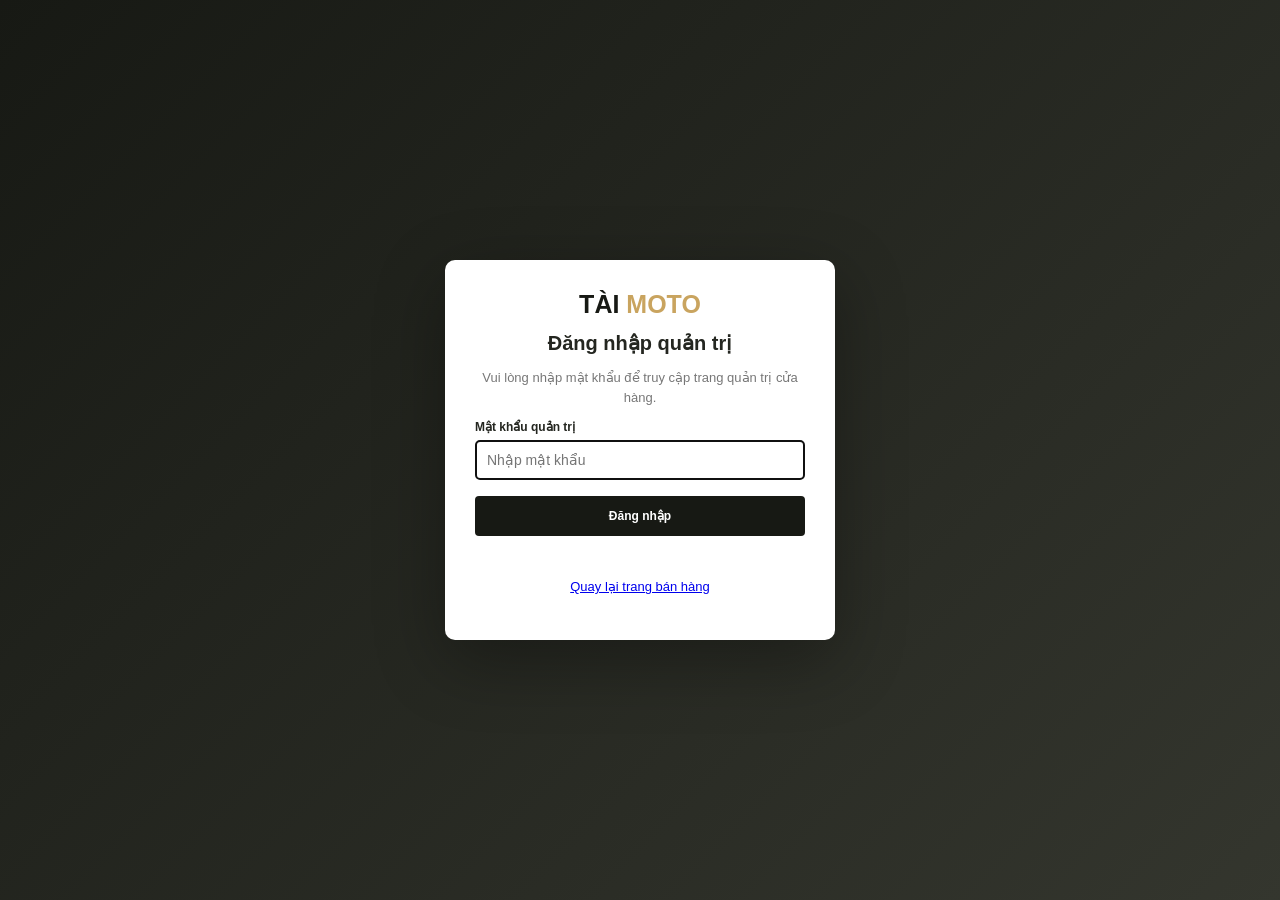
<file: admin/index.html>
<!DOCTYPE html>
<html lang="vi">
<head>
<meta charset="UTF-8">
<meta name="viewport" content="width=device-width, initial-scale=1">
<title>Quản trị Tài Moto</title>
<style>
:root{--dark:#171914;--gold:#c9a45f;--bg:#f4f5f2;--line:#e3e5df;--text:#242620;--red:#b83b35;--green:#26754c}
*{box-sizing:border-box}
body{margin:0;font-family:Arial,sans-serif;color:var(--text);background:var(--bg);font-size:14px}
button,input,select,textarea{font:inherit}
button{cursor:pointer}
.layout{display:flex;min-height:100vh}
.sidebar{width:230px;background:var(--dark);color:white;padding:24px 15px;flex-shrink:0}
.brand{font-size:23px;font-weight:bold;padding:8px 10px 25px}
.brand span{color:var(--gold)}
.side-label{font-size:11px;color:#a7a99f;padding:10px}
.side-btn{display:block;width:100%;text-align:left;padding:13px 12px;border:0;background:transparent;color:#eee;border-radius:5px;margin:4px 0}
.side-btn.active,.side-btn:hover{background:#34362e;color:var(--gold)}
.main{flex:1;min-width:0}
.topbar{background:white;padding:20px 28px;border-bottom:1px solid var(--line);display:flex;justify-content:space-between;align-items:center;gap:12px}
.topbar h1{font-size:21px;margin:0}
.topbar p{color:#777;font-size:12px;margin:5px 0 0}
.admin-tag{background:#f6eddc;color:#745722;padding:8px 12px;border-radius:4px;font-size:12px}
.content{padding:26px;max-width:1500px;margin:auto}
.page{display:none}
.page.active{display:block}
.stats{display:grid;grid-template-columns:repeat(4,minmax(0,1fr));gap:15px;margin-bottom:22px}
.stat{background:white;border:1px solid var(--line);border-radius:7px;padding:20px}
.stat p{margin:0 0 10px;color:#777;font-size:12px}
.stat strong{font-size:25px;overflow-wrap:anywhere}
.panel{background:white;border:1px solid var(--line);border-radius:7px;padding:22px;margin-bottom:20px;min-width:0}
.panel h2{font-size:17px;margin:0 0 18px}
.toolbar{display:flex;justify-content:space-between;gap:12px;flex-wrap:wrap;margin-bottom:18px}
input,select,textarea{width:100%;padding:11px;border:1px solid #d9dcd4;border-radius:4px;background:white;min-width:0}
textarea{min-height:85px;resize:vertical}
label{display:block;font-size:12px;font-weight:bold;margin:12px 0 6px}
.search{max-width:350px}
.btn{border:0;border-radius:4px;padding:11px 15px;font-weight:bold;font-size:12px}
.btn-primary{background:var(--dark);color:white}
.btn-primary:hover{background:#373a31}
.btn-gold{background:var(--gold);color:#171914}
.btn-light{background:#eceee8;color:#333}
.btn-danger{background:#fbe9e7;color:var(--red)}
.btn-green{background:#e3f3e9;color:var(--green)}
.form-grid{display:grid;grid-template-columns:repeat(2,minmax(0,1fr));gap:0 15px}
.full{grid-column:1/-1}
.table-wrap{overflow-x:auto;width:100%}
table{border-collapse:collapse;width:100%;min-width:680px;text-align:left}
th,td{padding:12px 10px;border-bottom:1px solid #eceee8;font-size:12px;vertical-align:middle}
th{background:#f7f8f5;color:#686b63;font-weight:bold;white-space:nowrap}
td img{width:65px;height:48px;object-fit:cover;border-radius:3px;background:#eee}
td strong{font-size:12px}
.actions{display:flex;gap:6px;flex-wrap:wrap}
.actions button{padding:7px 9px;font-size:11px}
.status{display:inline-block;border-radius:4px;padding:5px 8px;font-size:11px;background:#eee}
.status-new{background:#fff0d2;color:#805c13}
.status-done{background:#e2f3e7;color:#26754c}
.status-cancel{background:#fbe8e6;color:#a6322c}
.product-row{display:flex;gap:10px;align-items:center}
.muted{color:#777;font-size:12px}
.empty{padding:25px;text-align:center;color:#777}
.hidden{display:none!important}
#adminLoginGate{position:fixed;inset:0;z-index:9999;background:linear-gradient(135deg,#171914,#34362e);display:flex;align-items:center;justify-content:center;padding:20px}
.login-card{background:#fff;width:100%;max-width:390px;padding:30px;border-radius:10px;box-shadow:0 20px 70px #0005}
.login-brand{text-align:center;font-size:25px;font-weight:bold;margin-bottom:8px;color:#171914}
.login-brand span{color:#c9a45f}
.login-card h1{text-align:center;font-size:20px;margin:12px 0 6px}
.login-card p{text-align:center;color:#777;font-size:13px;line-height:1.5}
.login-card .btn{width:100%;margin-top:16px;padding:13px}
.login-error{color:#b83b35!important;min-height:18px;margin:10px 0 0!important}
#logoutBtn{margin-left:8px;border:1px solid #ddd;background:#fff;border-radius:4px;padding:8px 10px;font-size:12px;cursor:pointer}
@media(max-width:600px){.login-card{padding:24px}}
.notice{padding:12px;background:#f9f2df;border:1px solid #eadbb2;border-radius:4px;font-size:12px;line-height:1.7;margin-bottom:20px}
.preview{max-width:150px;max-height:100px;object-fit:contain;margin-top:10px;display:block}
.mobile-menu{display:none}
@media(max-width:850px){
 .sidebar{width:185px}
 .content{padding:15px}
 .stats{grid-template-columns:repeat(2,minmax(0,1fr))}
 .panel{padding:15px}
}
@media(max-width:600px){
 .layout{display:block}
 .sidebar{width:100%;padding:12px}
 .brand{padding:5px 8px 12px}
 .side-label{display:none}
 .nav-list{display:flex;gap:6px;overflow-x:auto}
 .side-btn{width:auto;white-space:nowrap;padding:10px}
 .topbar{padding:15px;align-items:flex-start}
 .topbar h1{font-size:17px}
 .admin-tag{font-size:10px}
 .content{padding:12px}
 .stats{gap:8px}
 .stat{padding:13px}
 .stat strong{font-size:20px}
 .form-grid{grid-template-columns:1fr}
 .full{grid-column:auto}
 .search{max-width:none}
}

/* Responsive layout for phones, tablets and desktops */
html, body { width: 100%; max-width: 100%; overflow-x: hidden; }
.layout { width: 100%; }
.main { flex: 1 1 0; min-width: 0; width: 0; }
.sidebar { flex: 0 0 230px; min-width: 0; }
.topbar > div { min-width: 0; }
.topbar > div:last-child { display:flex; align-items:center; flex-wrap:wrap; gap:8px; }
.topbar > div:last-child #logoutBtn { margin-left:0; }
.panel, .stat, .content, .page { min-width: 0; }
.table-wrap { max-width: 100%; overflow-x: auto; -webkit-overflow-scrolling: touch; }
table { min-width: 680px; }
img { max-width: 100%; }
@media (max-width: 1000px) {
  .layout { display: block !important; min-height: 100vh; }
  .sidebar { width: 100% !important; padding: 12px !important; }
  .brand { padding: 5px 8px 12px !important; }
  .side-label { display: none; }
  .nav-list { display:flex; gap:6px; overflow-x:auto; max-width:100%; padding-bottom:4px; -webkit-overflow-scrolling:touch; }
  .side-btn { display:block; width:auto; flex:0 0 auto; white-space:nowrap; padding:11px 13px; margin:0; }
  .main { width:100% !important; min-width:0; }
  .topbar { padding:14px 16px; align-items:center; flex-wrap:wrap; }
  .topbar h1 { font-size:18px; }
  .topbar p { line-height:1.4; }
  .content { padding:14px !important; }
  .stats { grid-template-columns:repeat(2,minmax(0,1fr)) !important; gap:10px; }
  .stat { padding:13px; }
  .stat strong { font-size:20px; }
  .panel { padding:14px; }
  .form-grid { grid-template-columns:1fr !important; }
  .full { grid-column:auto !important; }
  .search { max-width:100%; }
  .notice { overflow-wrap:anywhere; }
}
@media (max-width: 420px) {
  .topbar { align-items:flex-start; }
  .topbar > div:last-child { width:100%; }
  .admin-tag { font-size:10px; padding:7px 9px; }
  #logoutBtn { padding:8px 10px; }
  .stats { grid-template-columns:1fr 1fr !important; }
  .stat p { font-size:11px; }
  .stat strong { font-size:18px; }
  .login-card { padding:22px !important; }
}


.mobile-menu-btn{display:none;border:1px solid var(--line);background:white;border-radius:5px;padding:9px 12px;font-weight:bold;color:var(--text)}
.menu-overlay{display:none}
@media(max-width:1000px){
  .mobile-menu-btn{display:inline-block}
  .layout{display:flex!important;min-height:100vh}
  .sidebar{position:fixed;left:0;top:0;bottom:0;width:280px!important;z-index:1001;transform:translateX(-105%);transition:transform .2s ease;overflow-y:auto}
  .layout.menu-open .sidebar{transform:translateX(0)}
  .menu-overlay{position:fixed;inset:0;background:#0007;z-index:1000}
  body.menu-open .menu-overlay{display:block}
  .main{width:100%!important}
  .nav-list{display:block!important;overflow:visible!important}
  .side-btn{width:100%!important;display:block!important;text-align:left!important}
}
</style>
</head>
<body>
<div id="adminLoginGate">
  <form class="login-card" id="adminLoginForm">
    <div class="login-brand">TÀI <span>MOTO</span></div>
    <h1>Đăng nhập quản trị</h1>
    <p>Vui lòng nhập mật khẩu để truy cập trang quản trị cửa hàng.</p>
    <label for="adminPassword">Mật khẩu quản trị</label>
    <input id="adminPassword" type="password" autocomplete="current-password" required placeholder="Nhập mật khẩu" autofocus>
    <button class="btn btn-primary" type="submit">Đăng nhập</button>
    <p class="login-error" id="loginError" role="alert"></p>
    <p><a href="../index.html">Quay lại trang bán hàng</a></p>
  </form>
</div>
<div class="menu-overlay" id="menuOverlay"></div>
<div class="layout" id="adminApp" style="display:none">
<aside class="sidebar">
  <div class="brand"><a href="../index.html" style="color:inherit;text-decoration:none">TÀI <span>MOTO</span></a></div>
  <p style="margin:0 0 14px 8px;font-size:12px"><a href="../index.html" style="color:inherit">Xem trang bán hàng</a></p>
  <div class="side-label">QUẢN LÝ CỬA HÀNG</div>
  <div class="nav-list">
    <button class="side-btn active" data-page="overview">Tổng quan</button>
    <button class="side-btn" data-page="products">Sản phẩm</button>
    <button class="side-btn" data-page="categories">Danh mục xe</button>
    <button class="side-btn" data-page="posts">Bài viết</button>
    <button class="side-btn" data-page="ai">AI SEO</button>
    <button class="side-btn" data-page="orders">Đơn hàng</button>
    <button class="side-btn" data-page="customers">Khách hàng</button>
    <button class="side-btn" data-page="coupons">Mã giảm giá</button>
  </div>
</aside>

<main class="main">
<header class="topbar">
  <button class="mobile-menu-btn" id="mobileMenuBtn" type="button">Mở menu</button>
  <div>
    <h1 id="pageTitle">Tổng quan</h1>
    <p>Hệ thống quản trị cửa hàng mô tô nhập khẩu</p>
  </div>
  <div><span class="admin-tag">QUẢN TRỊ</span><button id="logoutBtn" type="button">Đăng xuất</button></div>
</header>

<div class="content">
<div class="notice">
  Bản thử nghiệm lưu dữ liệu trên trình duyệt hiện tại. Chưa có đăng nhập bảo mật, máy chủ hoặc đồng bộ giữa các thiết bị. Không dùng bản này để lưu dữ liệu khách hàng thật trước khi kết nối hệ thống máy chủ.
</div>

<section class="page active" id="overview">
  <div class="stats">
    <div class="stat"><p>Tổng sản phẩm</p><strong id="statProducts">0</strong></div>
    <div class="stat"><p>Tổng đơn hàng</p><strong id="statOrders">0</strong></div>
    <div class="stat"><p>Khách hàng</p><strong id="statCustomers">0</strong></div>
    <div class="stat"><p>Doanh thu đơn đã hoàn tất</p><strong id="statRevenue">0 đ</strong></div>
  </div>
  <div class="panel">
    <h2>Đơn hàng gần đây</h2>
    <div class="table-wrap">
      <table>
        <thead><tr><th>Mã đơn</th><th>Khách hàng</th><th>Ngày tạo</th><th>Tổng tiền</th><th>Trạng thái</th></tr></thead>
        <tbody id="recentOrders"></tbody>
      </table>
    </div>
    <p class="muted">Đơn hàng sẽ xuất hiện tại đây khi website bán hàng được kết nối để lưu đơn.</p>
  </div>
</section>

<section class="page" id="products">
  <div class="panel">
    <h2 id="productFormTitle">Thêm sản phẩm mới</h2>
    <form id="productForm">
      <input type="hidden" id="productId">
      <div class="form-grid">
        <div>
          <label for="productName">Tên mô tô *</label>
          <input id="productName" required placeholder="Ví dụ: Sportbike 1000">
        </div>
        <div>
          <label for="productPrice">Giá bán (VNĐ) *</label>
          <input id="productPrice" type="number" min="1" required placeholder="520000000">
        </div>
        <div>
          <label for="productSku">Mã sản phẩm</label>
          <input id="productSku" maxlength="60" placeholder="TM-001">
        </div>
        <div>
          <label for="productBrand">Thương hiệu</label>
          <input id="productBrand" maxlength="80" placeholder="Honda, Yamaha, BMW...">
        </div>
        <div>
          <label for="productCondition">Tình trạng</label>
          <select id="productCondition">
            <option value="new">Xe mới</option>
            <option value="used">Xe đã qua sử dụng</option>
            <option value="importing">Đang về</option>
          </select>
        </div>
        <div>
          <label for="productStock">Tồn kho</label>
          <input id="productStock" type="number" min="0" step="1" placeholder="1">
        </div>
        <div>
          <label for="productColor">Màu sắc</label>
          <input id="productColor" maxlength="120" placeholder="Đen, trắng, xanh...">
        </div>
        <div>
          <label for="productEngine">Dung tích / động cơ</label>
          <input id="productEngine" maxlength="120" placeholder="999cc, 4 xy-lanh...">
        </div>
        <div>
          <label for="productType">Phân loại *</label>
          <select id="productType" required></select>
          <p class="muted">Danh mục được quản lý tại mục “Danh mục xe”.</p>
        </div>
        <div>
          <label for="productYear">Năm sản xuất</label>
          <input id="productYear" type="number" min="1900" max="2100" placeholder="2025">
        </div>
        <div class="full">
          <label for="productImageFile">Hình ảnh xe</label>
          <input id="productImageFile" type="file" accept="image/*">
          <img id="imagePreview" class="preview hidden" alt="Xem trước hình ảnh">
          <div style="margin-top:8px;display:flex;gap:8px;flex-wrap:wrap">
            <button class="btn btn-light" type="button" id="removeProductImage">Xóa ảnh</button>
          </div>
          <p class="muted">Chọn ảnh trực tiếp từ iPhone/điện thoại. Hệ thống tự nén ảnh và lưu vào trình duyệt, không cần dán link.</p>
        </div>
        <div class="full">
          <label for="productDescription">Mô tả sản phẩm</label>
          <textarea id="productDescription" placeholder="Thông tin động cơ, màu sắc, tình trạng xe..."></textarea>
        </div>
        <div class="full">
          <label><input type="checkbox" id="productActive" checked style="width:auto"> Đang kinh doanh</label>
          <label><input type="checkbox" id="productFeatured" style="width:auto"> Sản phẩm nổi bật</label>
        </div>
      </div>
      <button class="btn btn-primary" type="submit">Lưu sản phẩm</button>
      <button class="btn btn-light" type="button" id="cancelProductEdit">Làm mới</button>
    </form>
  </div>
  <div class="panel">
    <div class="toolbar">
      <h2>Danh sách sản phẩm</h2>
      <input class="search" id="productSearch" placeholder="Tìm theo tên sản phẩm">
    </div>
    <div class="table-wrap">
      <table>
        <thead><tr><th>Hình ảnh</th><th>Tên sản phẩm</th><th>Mã</th><th>Phân loại</th><th>Giá bán</th><th>Tồn kho</th><th>Trạng thái</th><th>Thao tác</th></tr></thead>
        <tbody id="productRows"></tbody>
      </table>
    </div>
  </div>
</section>


<section class="page" id="categories">
  <div class="panel">
    <h2 id="categoryFormTitle">Thêm danh mục loại xe</h2>
    <form id="categoryForm" class="form-grid">
      <input type="hidden" id="categoryId">
      <div>
        <label for="categoryName">Tên danh mục *</label>
        <input id="categoryName" required maxlength="50" placeholder="Ví dụ: Cruiser, Adventure, Scooter">
      </div>
      <div style="display:flex;align-items:end;gap:8px;flex-wrap:wrap">
        <button class="btn btn-primary" id="categorySubmit" type="submit">Thêm danh mục</button>
        <button class="btn btn-light" id="cancelCategoryEdit" type="button">Làm mới</button>
      </div>
    </form>
    <p class="muted">Danh mục thêm hoặc xóa tại đây sẽ cập nhật bộ lọc trên trang bán hàng. Không thể xóa danh mục đang được sản phẩm sử dụng.</p>
  </div>
  <div class="panel">
    <h2>Danh sách danh mục loại xe</h2>
    <div class="table-wrap">
      <table>
        <thead><tr><th>Tên danh mục</th><th>Mã danh mục</th><th>Số sản phẩm</th><th>Thao tác</th></tr></thead>
        <tbody id="categoryRows"></tbody>
      </table>
    </div>
  </div>
</section>

<section class="page" id="posts">
  <div class="panel">
    <h2 id="postFormTitle">Thêm bài viết mới</h2>
    <form id="postForm">
      <input type="hidden" id="postId">
      <div class="form-grid">
        <div>
          <label for="postTitle">Tiêu đề *</label>
          <input id="postTitle" required maxlength="180" placeholder="Ví dụ: Kinh nghiệm chọn mô tô cho người mới">
        </div>
        <div>
          <label for="postCategory">Danh mục bài viết</label>
          <input id="postCategory" maxlength="80" placeholder="Tin tức, Kiến thức xe, Tư vấn mua xe">
        </div>
        <div>
          <label for="postKeyword">Từ khóa SEO</label>
          <input id="postKeyword" maxlength="180" placeholder="kinh nghiệm chọn mô tô">
        </div>
        <div>
          <label for="postSlug">Đường dẫn bài viết</label>
          <input id="postSlug" maxlength="180" placeholder="kinh-nghiem-chon-mo-to">
        </div>
        <div class="full">
          <label for="postMeta">Mô tả SEO</label>
          <textarea id="postMeta" maxlength="320" placeholder="Mô tả ngắn hiển thị cho SEO và phần giới thiệu bài viết"></textarea>
        </div>
        <div>
          <label for="postStatus">Trạng thái</label>
          <select id="postStatus">
            <option value="draft">Bản nháp</option>
            <option value="published">Đã xuất bản</option>
          </select>
        </div>
        <div>
          <label for="postImageUrl">Ảnh đại diện bằng đường dẫn</label>
          <input id="postImageUrl" type="url" placeholder="https://...">
        </div>
        <div class="full">
          <label for="postImageFile">Ảnh đại diện từ thiết bị</label>
          <input id="postImageFile" type="file" accept="image/*">
          <img id="postImagePreview" class="preview hidden" alt="Xem trước ảnh bài viết">
          <div style="margin-top:8px;display:flex;gap:8px;flex-wrap:wrap">
            <button class="btn btn-light" type="button" id="removePostImage">Xóa ảnh</button>
          </div>
          <p class="muted">Có thể chọn ảnh từ iPhone, Thư viện ảnh hoặc Tệp. Ảnh sẽ được nén trước khi lưu.</p>
        </div>
        <div class="full">
          <label for="postContent">Nội dung bài viết *</label>
          <textarea id="postContent" required style="min-height:260px" placeholder="Nhập nội dung bài viết. Có thể dùng HTML đơn giản như &lt;h2&gt;, &lt;p&gt;, &lt;ul&gt;, &lt;li&gt;, &lt;strong&gt;."></textarea>
          <p class="muted">Nội dung được hiển thị trực tiếp trên trang bài viết. Chỉ dùng HTML bạn tin cậy.</p>
        </div>
      </div>
      <button class="btn btn-primary" type="submit">Lưu bài viết</button>
      <button class="btn btn-gold" type="button" id="openAIFromPost">Tạo bằng AI SEO</button>
      <button class="btn btn-light" type="button" id="cancelPostEdit">Làm mới</button>
    </form>
  </div>
  <div class="panel">
    <div class="toolbar">
      <h2>Danh sách bài viết</h2>
      <input class="search" id="postSearch" placeholder="Tìm theo tiêu đề, danh mục hoặc từ khóa">
    </div>
    <div class="table-wrap">
      <table>
        <thead><tr><th>Ảnh</th><th>Tiêu đề</th><th>Danh mục</th><th>Trạng thái</th><th>Ngày cập nhật</th><th>Thao tác</th></tr></thead>
        <tbody id="postRows"></tbody>
      </table>
    </div>
  </div>
</section>

<section class="page" id="ai">
  <div class="panel">
    <h2>AI SEO</h2>
    <p class="muted">Tạo nhanh tiêu đề, mô tả SEO, slug và nội dung bài viết từ chủ đề. Kết quả là bản nháp để bạn kiểm tra trước khi xuất bản.</p>
    <div class="form-grid">
      <div class="full">
        <label for="aiTopic">Chủ đề hoặc tiêu đề *</label>
        <input id="aiTopic" placeholder="Ví dụ: Kinh nghiệm chọn mô tô cho người mới">
      </div>
      <div>
        <label for="aiKeyword">Từ khóa chính</label>
        <input id="aiKeyword" placeholder="Ví dụ: mô tô cho người mới">
      </div>
      <div>
        <label for="aiAudience">Đối tượng</label>
        <input id="aiAudience" value="người yêu mô tô">
      </div>
      <div>
        <label for="aiTone">Giọng văn</label>
        <select id="aiTone">
          <option>Chuyên nghiệp</option>
          <option>Thân thiện</option>
          <option>Kỹ thuật</option>
        </select>
      </div>
      <div>
        <label for="aiLength">Độ dài</label>
        <select id="aiLength">
          <option>Trung bình</option>
          <option>Dài</option>
          <option>Chuyên sâu</option>
        </select>
      </div>
    </div>
    <div class="actions" style="margin-top:16px">
      <button class="btn btn-gold" type="button" id="generateAI">Tạo nội dung SEO</button>
      <button class="btn btn-light" type="button" id="clearAI">Làm mới</button>
    </div>
  </div>
  <div class="panel hidden" id="aiResult">
    <h2>Kết quả AI SEO</h2>
    <label>Tiêu đề SEO</label>
    <input id="aiResultTitle">
    <label>Slug</label>
    <input id="aiResultSlug">
    <label>Mô tả SEO</label>
    <textarea id="aiResultMeta"></textarea>
    <label>Nội dung bài viết</label>
    <textarea id="aiResultContent" style="min-height:360px"></textarea>
    <div class="actions" style="margin-top:14px">
      <button class="btn btn-primary" type="button" id="useAIResult">Đưa vào Bài viết</button>
      <button class="btn btn-light" type="button" id="copyAIResult">Sao chép nội dung</button>
    </div>
  </div>

<section class="page" id="orders">
  <div class="panel">
    <div class="toolbar">
      <h2>Quản lý đơn hàng</h2>
      <input class="search" id="orderSearch" placeholder="Tìm mã đơn, tên hoặc số điện thoại">
    </div>
    <div class="table-wrap">
      <table>
        <thead><tr><th>Mã đơn</th><th>Khách hàng</th><th>Sản phẩm</th><th>Tổng tiền</th><th>Ngày tạo</th><th>Trạng thái</th><th>Thao tác</th></tr></thead>
        <tbody id="orderRows"></tbody>
      </table>
    </div>
    <p class="muted">Các đơn cần được website bán hàng gửi vào kho dữ liệu dùng chung mới xuất hiện tại đây.</p>
  </div>
  <div class="panel hidden" id="orderDetailPanel">
    <h2>Chi tiết đơn hàng</h2>
    <div id="orderDetail"></div>
    <button class="btn btn-light" id="closeOrderDetail">Đóng chi tiết</button>
  </div>
</section>

<section class="page" id="customers">
  <div class="panel">
    <div class="toolbar">
      <h2>Danh sách khách hàng</h2>
      <input class="search" id="customerSearch" placeholder="Tìm tên, số điện thoại, email">
    </div>
    <div class="table-wrap">
      <table>
        <thead><tr><th>Họ tên</th><th>Số điện thoại</th><th>Email</th><th>Địa chỉ</th><th>Số đơn</th></tr></thead>
        <tbody id="customerRows"></tbody>
      </table>
    </div>
  </div>
</section>

<section class="page" id="coupons">
  <div class="panel">
    <h2 id="couponFormTitle">Tạo mã giảm giá</h2>
    <form id="couponForm">
      <input type="hidden" id="couponId">
      <div class="form-grid">
        <div>
          <label for="couponCode">Mã giảm giá *</label>
          <input id="couponCode" required placeholder="TAIMOTO10">
        </div>
        <div>
          <label for="couponType">Loại giảm giá</label>
          <select id="couponType">
            <option value="percent">Theo phần trăm (%)</option>
            <option value="fixed">Số tiền cố định (VNĐ)</option>
          </select>
        </div>
        <div>
          <label for="couponValue">Giá trị giảm *</label>
          <input id="couponValue" type="number" min="1" required>
        </div>
        <div>
          <label for="couponMin">Đơn tối thiểu (VNĐ)</label>
          <input id="couponMin" type="number" min="0" value="0">
        </div>
        <div>
          <label for="couponExpiry">Ngày hết hạn</label>
          <input id="couponExpiry" type="date">
        </div>
        <div>
          <label for="couponUsage">Số lượt sử dụng tối đa</label>
          <input id="couponUsage" type="number" min="1" placeholder="Không giới hạn nếu bỏ trống">
        </div>
      </div>
      <button class="btn btn-primary" type="submit">Lưu mã giảm giá</button>
      <button class="btn btn-light" type="button" id="cancelCouponEdit">Làm mới</button>
    </form>
  </div>
  <div class="panel">
    <h2>Danh sách mã giảm giá</h2>
    <div class="table-wrap">
      <table>
        <thead><tr><th>Mã</th><th>Loại</th><th>Giá trị</th><th>Đơn tối thiểu</th><th>Hết hạn</th><th>Lượt dùng</th><th>Thao tác</th></tr></thead>
        <tbody id="couponRows"></tbody>
      </table>
    </div>
  </div>
</section>
</div>
</main>
</div>

<script>
// Mật khẩu cho bản thử nghiệm trên máy cá nhân. Đổi giá trị này nếu cần.
// Lưu ý: đây không phải bảo mật thực sự vì mã nguồn HTML/JavaScript có thể xem được.
const ADMIN_PASSWORD = "TaiMoto@123";
const AUTH_KEY = "taiMotoAdminAuthenticated";

const loginGate = document.getElementById("adminLoginGate");
const adminApp = document.getElementById("adminApp");
const loginForm = document.getElementById("adminLoginForm");
const loginError = document.getElementById("loginError");

function showAdminApp() {
  loginGate.style.display = "none";
  adminApp.style.display = "flex";
}

loginForm.addEventListener("submit", event => {
  event.preventDefault();
  const entered = document.getElementById("adminPassword").value;
  if (entered === ADMIN_PASSWORD) {
    sessionStorage.setItem(AUTH_KEY, "yes");
    loginError.textContent = "";
    showAdminApp();
    document.getElementById("adminPassword").value = "";
  } else {
    loginError.textContent = "Mật khẩu không đúng. Vui lòng thử lại.";
    document.getElementById("adminPassword").select();
  }
});

document.getElementById("logoutBtn").addEventListener("click", () => {
  sessionStorage.removeItem(AUTH_KEY);
  adminApp.style.display = "none";
  loginGate.style.display = "flex";
  loginForm.reset();
  loginError.textContent = "Bạn đã đăng xuất.";
  document.getElementById("adminPassword").focus();
});

if (sessionStorage.getItem(AUTH_KEY) === "yes") showAdminApp();

const KEYS = {
  products: "taiMotoProducts",
  orders: "taiMotoOrders",
  coupons: "taiMotoCoupons",
  categories: "taiMotoCategories",
  news: "taiMotoNews"
};

const $ = id => document.getElementById(id);

function readData(key) {
  try {
    const value = JSON.parse(localStorage.getItem(key) || "[]");
    return Array.isArray(value) ? value : [];
  } catch {
    return [];
  }
}

function writeData(key, data) {
  localStorage.setItem(key, JSON.stringify(data));
}

const DEMO_PRODUCTS = [
  {id:"P-DEMO-1",name:"Sportbike cao cấp",price:520000000,type:"sport",year:"2024",image:"https://images.unsplash.com/photo-1558981806-ec527fa84c39?auto=format&fit=crop&w=900&q=85",description:"600–1000cc · Động cơ xăng · Xe minh họa",active:true},
  {id:"P-DEMO-2",name:"Naked Bike mạnh mẽ",price:380000000,type:"naked",year:"2024",image:"https://images.unsplash.com/photo-1568772585407-9361f9bf3a87?auto=format&fit=crop&w=900&q=85",description:"650–900cc · Động cơ xăng · Xe minh họa",active:true},
  {id:"P-DEMO-3",name:"Touring đường dài",price:680000000,type:"touring",year:"2025",image:"https://images.unsplash.com/photo-1558981403-c5f9899a28bc?auto=format&fit=crop&w=900&q=85",description:"900–1300cc · Động cơ xăng · Xe minh họa",active:true}
];
if (localStorage.getItem(KEYS.products) === null) {
  localStorage.setItem(KEYS.products, JSON.stringify(DEMO_PRODUCTS));
}
const DEFAULT_CATEGORIES = [
  {id:"sport", name:"Sportbike"},
  {id:"naked", name:"Naked Bike"},
  {id:"touring", name:"Touring"},
  {id:"other", name:"Khác"}
];
if (localStorage.getItem(KEYS.categories) === null) writeData(KEYS.categories, DEFAULT_CATEGORIES);
let categories = readData(KEYS.categories);
let products = readData(KEYS.products);
let orders = readData(KEYS.orders);
let coupons = readData(KEYS.coupons);
let posts = readData(KEYS.news);

const money = value => Number(value || 0).toLocaleString("vi-VN") + " đ";
const text = value => String(value ?? "");

function cell(value) {
  const td = document.createElement("td");
  td.textContent = text(value);
  return td;
}

function button(label, className, action) {
  const el = document.createElement("button");
  el.type = "button";
  el.className = "btn " + className;
  el.textContent = label;
  el.addEventListener("click", action);
  return el;
}

function imageElement(src, alt) {
  const img = document.createElement("img");
  img.alt = alt;
  img.loading = "lazy";
  img.src = src || "";
  img.onerror = () => {
    img.removeAttribute("src");
    img.alt = "Chưa có ảnh";
  };
  return img;
}

function slugifyPost(value) {
  return text(value).normalize("NFD").replace(/[\u0300-\u036f]/g, "").toLowerCase()
    .replace(/đ/g, "d").replace(/[^a-z0-9]+/g, "-").replace(/^-|-$/g, "") || "bai-viet";
}

let selectedPostImageData = "";

function resetPostForm() {
  $("postForm").reset();
  $("postId").value = "";
  $("postStatus").value = "draft";
  $("postFormTitle").textContent = "Thêm bài viết mới";
  selectedPostImageData = "";
  $("postImagePreview").classList.add("hidden");
  $("postImagePreview").removeAttribute("src");
  $("postImageFile").value = "";
}

$("postTitle").addEventListener("input", () => {
  if (!$("postId").value && !$("postSlug").dataset.edited) $("postSlug").value = slugifyPost($("postTitle").value);
});
$("postSlug").addEventListener("input", () => { $("postSlug").dataset.edited = "1"; });
$("postImageUrl").addEventListener("input", () => {
  if ($("postImageUrl").value.trim() && !selectedPostImageData) {
    $("postImagePreview").src = $("postImageUrl").value.trim();
    $("postImagePreview").classList.remove("hidden");
  }
});
$("postImageFile").addEventListener("change", async event => {
  const file = event.target.files?.[0];
  if (!file) return;
  try {
    const data = await compressImageFile(file, 1600, 0.78);
    selectedPostImageData = data;
    $("postImageUrl").value = "";
    $("postImagePreview").src = data;
    $("postImagePreview").classList.remove("hidden");
  } catch (error) {
    selectedPostImageData = "";
    $("postImageFile").value = "";
    alert(error.message || "Không đọc được ảnh.");
  }
});
$("removePostImage").addEventListener("click", () => {
  selectedPostImageData = "";
  $("postImageFile").value = "";
  $("postImageUrl").value = "";
  $("postImagePreview").classList.add("hidden");
  $("postImagePreview").removeAttribute("src");
});
$("cancelPostEdit").addEventListener("click", resetPostForm);

$("postForm").addEventListener("submit", event => {
  event.preventDefault();
  const id = $("postId").value || "N" + Date.now();
  const title = $("postTitle").value.trim();
  const category = $("postCategory").value.trim() || "Tin tức";
  const keyword = $("postKeyword").value.trim();
  const slug = slugifyPost($("postSlug").value.trim() || title);
  const metaDescription = $("postMeta").value.trim();
  const content = $("postContent").value.trim();
  const status = $("postStatus").value;
  const old = posts.find(n => n.id === id);
  const image = selectedPostImageData || $("postImageUrl").value.trim() || old?.cover || "";
  if (!title || !content) { alert("Vui lòng nhập tiêu đề và nội dung bài viết."); return; }
  if (posts.some(n => n.slug === slug && n.id !== id)) { alert("Đường dẫn bài viết đã tồn tại. Hãy đổi đường dẫn."); return; }
  const now = new Date().toISOString();
  const post = {
    id, title, keyword, slug, metaDescription, category, cover: image, content, status,
    publishedAt: old?.publishedAt || (status === "published" ? now : ""),
    updatedAt: now
  };
  const index = posts.findIndex(n => n.id === id);
  if (index >= 0) posts[index] = post; else posts.unshift(post);
  writeData(KEYS.news, posts);
  resetPostForm();
  renderAll();
  alert("Đã lưu bài viết.");
});

function editPost(id) {
  const n = posts.find(item => item.id === id); if (!n) return;
  $("postId").value = n.id;
  $("postTitle").value = n.title || "";
  $("postCategory").value = n.category || "";
  $("postKeyword").value = n.keyword || "";
  $("postSlug").value = n.slug || "";
  $("postSlug").dataset.edited = "1";
  $("postMeta").value = n.metaDescription || n.excerpt || "";
  $("postStatus").value = n.status || "draft";
  $("postContent").value = n.content || "";
  selectedPostImageData = "";
  $("postImageFile").value = "";
  $("postImageUrl").value = /^https?:\/\//.test(n.cover || "") ? n.cover : "";
  if (n.cover) { $("postImagePreview").src = n.cover; $("postImagePreview").classList.remove("hidden"); }
  else { $("postImagePreview").classList.add("hidden"); $("postImagePreview").removeAttribute("src"); }
  $("postFormTitle").textContent = "Chỉnh sửa bài viết";
  $("postForm").scrollIntoView({behavior:"smooth"});
}

function deletePost(id) {
  if (!confirm("Bạn có chắc muốn xóa bài viết này?")) return;
  posts = posts.filter(n => n.id !== id);
  writeData(KEYS.news, posts);
  if ($("postId").value === id) resetPostForm();
  renderAll();
}

function renderPosts() {
  const tbody = $("postRows"); if (!tbody) return;
  tbody.replaceChildren();
  const q = $("postSearch").value.trim().toLowerCase();
  const filtered = posts.filter(n => [n.title,n.category,n.keyword,n.slug].some(v => text(v).toLowerCase().includes(q)));
  filtered.forEach(n => {
    const tr = document.createElement("tr");
    const imageTd = document.createElement("td");
    imageTd.appendChild(imageElement(n.cover, n.title));
    tr.append(imageTd, cell(n.title), cell(n.category || "Tin tức"));
    const statusTd = document.createElement("td");
    const badge = document.createElement("span");
    badge.className = "status " + (n.status === "published" ? "status-done" : "status-new");
    badge.textContent = n.status === "published" ? "Đã xuất bản" : "Bản nháp";
    statusTd.appendChild(badge); tr.appendChild(statusTd);
    tr.appendChild(cell(n.updatedAt ? new Date(n.updatedAt).toLocaleDateString("vi-VN") : "Chưa có"));
    const actionsTd = document.createElement("td"); const actions = document.createElement("div"); actions.className = "actions";
    actions.append(button("Sửa", "btn-light", () => editPost(n.id)), button("Xóa", "btn-danger", () => deletePost(n.id)));
    actionsTd.appendChild(actions); tr.appendChild(actionsTd); tbody.appendChild(tr);
  });
  if (!filtered.length) { const tr=document.createElement("tr"); const td=cell("Chưa có bài viết phù hợp."); td.colSpan=6; td.className="empty"; tr.appendChild(td); tbody.appendChild(tr); }
}

function escapeHTML(value) {
  return String(value ?? "").replace(/[&<>"']/g, ch => ({"&":"&amp;","<":"&lt;",">":"&gt;","\"":"&quot;","'":"&#39;"}[ch]));
}

function generateSEOArticle(topic, keyword, audience, tone, length) {
  topic = topic.trim() || "Kinh nghiệm chọn mô tô";
  keyword = keyword.trim() || topic;
  audience = audience.trim() || "người yêu mô tô";
  const safeTopic = escapeHTML(topic);
  const safeKeyword = escapeHTML(keyword);
  const safeAudience = escapeHTML(audience);
  const title = topic.length > 55 ? topic.slice(0, 55).trim() : topic + " | Kinh nghiệm và tư vấn";
  const meta = `Tìm hiểu ${keyword}: tiêu chí lựa chọn, kinh nghiệm sử dụng và những lưu ý quan trọng dành cho ${audience}. Xem hướng dẫn chi tiết từ Tài Moto.`.slice(0, 160);
  const slug = slugifyPost(topic);
  const depth = length === "Chuyên sâu" ? " chuyên sâu" : length === "Dài" ? " chi tiết" : " thực tế";
  const content = `<p><strong>${safeTopic}</strong> là chủ đề được nhiều ${safeAudience} quan tâm. Bài viết này cung cấp hướng dẫn${depth}, tập trung vào những tiêu chí thực tế trước khi lựa chọn và sử dụng mô tô.</p>
<h2>${safeKeyword}: Vì sao cần quan tâm?</h2>
<p>Khi lựa chọn mô tô, không nên chỉ nhìn vào công suất hoặc thiết kế. Mục đích sử dụng, khả năng kiểm soát, chi phí vận hành, trang bị an toàn và nhu cầu di chuyển hằng ngày đều ảnh hưởng đến quyết định.</p>
<h2>Các tiêu chí cần kiểm tra</h2>
<p>Hãy xem xét động cơ, trọng lượng, chiều cao yên, hệ thống phanh, lốp, hệ thống điện, phụ tùng, khả năng bảo dưỡng và ngân sách tổng thể. Với xe nhập khẩu, cần kiểm tra thêm nguồn gốc, giấy tờ và lịch sử sử dụng.</p>
<h2>Kinh nghiệm lựa chọn</h2>
<p>Nên so sánh nhiều mẫu xe trong cùng phân khúc, xác định ngân sách thực tế và ưu tiên chiếc xe phù hợp với khả năng kiểm soát. Nếu có điều kiện, hãy lái thử trước khi quyết định.</p>
<h2>Câu hỏi thường gặp</h2>
<h3>${safeKeyword} có phù hợp người mới không?</h3>
<p>Điều này phụ thuộc vào dung tích, trọng lượng, chiều cao yên và kỹ năng của người lái. Người mới nên ưu tiên khả năng kiểm soát và tư thế lái phù hợp.</p>
<h3>Cần kiểm tra gì trước khi mua?</h3>
<p>Kiểm tra nguồn gốc, giấy tờ, động cơ, khung sườn, phanh, lốp, hệ thống điện và lịch sử bảo dưỡng.</p>
<h2>Kết luận</h2>
<p>Chọn mô tô hiệu quả là bài toán cân bằng giữa nhu cầu, ngân sách và trải nghiệm. Tài Moto có thể hỗ trợ tư vấn mẫu xe phù hợp với nhu cầu thực tế của khách hàng.</p>`;
  return {title, meta, slug, content, keyword, category:"Tin tức mô tô", status:"draft", cover:""};
}

function fillAIFromPost() {
  $("aiTopic").value = $("postTitle").value.trim();
  $("aiKeyword").value = $("postKeyword").value.trim();
  showPage("ai", "AI SEO");
  closeMobileMenu();
}

$("openAIFromPost").addEventListener("click", fillAIFromPost);
$("generateAI").addEventListener("click", () => {
  const topic = $("aiTopic").value.trim();
  if (!topic) { alert("Vui lòng nhập chủ đề hoặc tiêu đề."); $("aiTopic").focus(); return; }
  const result = generateSEOArticle(topic, $("aiKeyword").value, $("aiAudience").value, $("aiTone").value, $("aiLength").value);
  $("aiResultTitle").value = result.title;
  $("aiResultSlug").value = result.slug;
  $("aiResultMeta").value = result.meta;
  $("aiResultContent").value = result.content;
  $("aiResult").classList.remove("hidden");
  $("aiResult").scrollIntoView({behavior:"smooth", block:"start"});
});
$("clearAI").addEventListener("click", () => {
  $("aiTopic").value = ""; $("aiKeyword").value = ""; $("aiAudience").value = "người yêu mô tô";
  $("aiResult").classList.add("hidden");
  $("aiResultTitle").value = ""; $("aiResultSlug").value = ""; $("aiResultMeta").value = ""; $("aiResultContent").value = "";
});
$("useAIResult").addEventListener("click", () => {
  $("postId").value = "";
  $("postTitle").value = $("aiResultTitle").value;
  $("postCategory").value = "Tin tức mô tô";
  $("postKeyword").value = $("aiKeyword").value.trim() || $("aiTopic").value.trim();
  $("postSlug").value = $("aiResultSlug").value;
  $("postSlug").dataset.edited = "1";
  $("postMeta").value = $("aiResultMeta").value;
  $("postStatus").value = "draft";
  $("postContent").value = $("aiResultContent").value;
  $("postFormTitle").textContent = "Thêm bài viết từ AI SEO";
  showPage("posts", "Quản lý bài viết");
  closeMobileMenu();
  $("postForm").scrollIntoView({behavior:"smooth", block:"start"});
});
$("copyAIResult").addEventListener("click", async () => {
  try { await navigator.clipboard.writeText($("aiResultContent").value); alert("Đã sao chép nội dung bài viết."); }
  catch { alert("Không thể tự sao chép trên trình duyệt này."); }
});

function showPage(page, title) {
  document.querySelectorAll(".page").forEach(el => el.classList.remove("active"));
  $(page).classList.add("active");
  document.querySelectorAll(".side-btn").forEach(el => {
    el.classList.toggle("active", el.dataset.page === page);
  });
  $("pageTitle").textContent = title;
}

const mobileMenuBtn = $("mobileMenuBtn");
const menuOverlay = $("menuOverlay");
function closeMobileMenu(){ document.body.classList.remove("menu-open"); $("adminApp").classList.remove("menu-open"); }
mobileMenuBtn.addEventListener("click",()=>{ document.body.classList.toggle("menu-open"); $("adminApp").classList.toggle("menu-open"); });
menuOverlay.addEventListener("click",closeMobileMenu);
document.querySelectorAll(".side-btn").forEach(btn => {
  btn.addEventListener("click", () => {
    const names = {
      overview: "Tổng quan",
      products: "Quản lý sản phẩm",
      categories: "Danh mục loại xe",
      posts: "Quản lý bài viết",
      ai: "AI SEO",
      orders: "Quản lý đơn hàng",
      customers: "Quản lý khách hàng",
      coupons: "Mã giảm giá"
    };
    showPage(btn.dataset.page, names[btn.dataset.page]);
    renderAll();
    closeMobileMenu();
  });
});


function categoryName(id) {
  return categories.find(c => c.id === id)?.name || id || "Khác";
}
function renderCategoryOptions(selectedId) {
  const select = $("productType");
  if (!select) return;
  select.replaceChildren();
  categories.forEach(c => {
    const option = document.createElement("option");
    option.value = c.id;
    option.textContent = c.name;
    select.appendChild(option);
  });
  if (selectedId && categories.some(c => c.id === selectedId)) select.value = selectedId;
  else if (categories.length) select.value = categories[0].id;
}
function slugifyCategory(name) {
  return name.normalize("NFD").replace(/[\u0300-\u036f]/g, "").toLowerCase()
    .replace(/đ/g, "d").replace(/[^a-z0-9]+/g, "-").replace(/^-|-$/g, "") || "loai-xe";
}
function renderCategories() {
  const tbody = $("categoryRows");
  if (!tbody) return;
  tbody.replaceChildren();
  categories.forEach(category => {
    const tr = document.createElement("tr");
    const count = products.filter(p => p.type === category.id).length;
    const actions = document.createElement("td");
    actions.appendChild(button("Sửa", "btn-light", () => editCategory(category.id)));
    actions.appendChild(button("Xóa", "btn-danger", () => {
      if (products.some(p => p.type === category.id)) {
        alert("Không thể xóa danh mục đang có sản phẩm. Hãy chuyển các sản phẩm sang danh mục khác trước.");
        return;
      }
      if (!confirm(`Bạn có chắc muốn xóa danh mục “${category.name}”?`)) return;
      categories = categories.filter(c => c.id !== category.id);
      writeData(KEYS.categories, categories);
      renderCategoryOptions();
      renderAll();
    }));
    tr.append(cell(category.name), cell(category.id), cell(count));
    tr.appendChild(actions);
    tbody.appendChild(tr);
  });
  if (!categories.length) {
    const tr = document.createElement("tr");
    const td = cell("Chưa có danh mục. Hãy thêm danh mục trước khi tạo sản phẩm.");
    td.colSpan = 4; td.className = "empty"; tr.appendChild(td); tbody.appendChild(tr);
  }
}
function resetCategoryForm(){
  $("categoryForm").reset();
  $("categoryId").value = "";
  $("categoryFormTitle").textContent = "Thêm danh mục loại xe";
  $("categorySubmit").textContent = "Thêm danh mục";
}
$("cancelCategoryEdit").addEventListener("click", resetCategoryForm);
$("categoryForm").addEventListener("submit", event => {
  event.preventDefault();
  const name = $("categoryName").value.trim();
  const id = $("categoryId").value;
  if (!name) return;
  if (categories.some(c => c.name.toLocaleLowerCase("vi") === name.toLocaleLowerCase("vi") && c.id !== id)) {
    alert("Tên danh mục đã tồn tại."); return;
  }
  if (id) {
    const index = categories.findIndex(c => c.id === id);
    if (index >= 0) categories[index] = {...categories[index], name};
  } else {
    const baseId = slugifyCategory(name);
    let newId = baseId, suffix = 2;
    while (categories.some(c => c.id === newId)) newId = `${baseId}-${suffix++}`;
    categories.push({id:newId, name});
  }
  writeData(KEYS.categories, categories);
  resetCategoryForm();
  renderCategoryOptions();
  renderAll();
  alert(id ? "Đã cập nhật danh mục." : "Đã thêm danh mục.");
});
function editCategory(id){
  const c=categories.find(x=>x.id===id); if(!c) return;
  $("categoryId").value=c.id;
  $("categoryName").value=c.name;
  $("categoryFormTitle").textContent="Chỉnh sửa danh mục";
  $("categorySubmit").textContent="Lưu thay đổi";
  $("categoryForm").scrollIntoView({behavior:"smooth"});
}

let selectedImageData = "";

function resetProductForm() {
  $("productForm").reset();
  $("productId").value = "";
  $("productActive").checked = true;
  $("productFormTitle").textContent = "Thêm sản phẩm mới";
  $("productFeatured").checked = false;
  selectedImageData = "";
  $("imagePreview").classList.add("hidden");
  $("imagePreview").removeAttribute("src");
  $("productImageFile").value = "";
}

$("cancelProductEdit").addEventListener("click", resetProductForm);

function compressImageFile(file, maxSize = 1600, quality = 0.78) {
  return new Promise((resolve, reject) => {
    if (!file || !file.type.startsWith("image/")) {
      reject(new Error("Vui lòng chọn một file hình ảnh."));
      return;
    }
    const reader = new FileReader();
    reader.onload = event => {
      const img = new Image();
      img.onload = () => {
        let width = img.naturalWidth;
        let height = img.naturalHeight;
        const scale = Math.min(1, maxSize / Math.max(width, height));
        width = Math.max(1, Math.round(width * scale));
        height = Math.max(1, Math.round(height * scale));
        const canvas = document.createElement("canvas");
        canvas.width = width;
        canvas.height = height;
        const ctx = canvas.getContext("2d");
        ctx.drawImage(img, 0, 0, width, height);
        resolve(canvas.toDataURL("image/jpeg", quality));
      };
      img.onerror = () => reject(new Error("Không đọc được hình ảnh."));
      img.src = event.target.result;
    };
    reader.onerror = () => reject(new Error("Không đọc được file hình ảnh."));
    reader.readAsDataURL(file);
  });
}

$("productImageFile").addEventListener("change", async event => {
  const file = event.target.files?.[0];
  if (!file) return;
  try {
    const data = await compressImageFile(file);
    selectedImageData = data;
    $("imagePreview").src = data;
    $("imagePreview").classList.remove("hidden");
  } catch (error) {
    selectedImageData = "";
    $("productImageFile").value = "";
    alert(error.message || "Không thể tải hình ảnh.");
  }
});

$("removeProductImage").addEventListener("click", () => {
  selectedImageData = "";
  $("productImageFile").value = "";
  $("imagePreview").classList.add("hidden");
  $("imagePreview").removeAttribute("src");
});

$("productForm").addEventListener("submit", event => {
  event.preventDefault();
  const id = $("productId").value || "P" + Date.now();
  const price = Number($("productPrice").value);
  const existing = products.find(p => p.id === id);
  const image = selectedImageData || existing?.image || "";

  if (!Number.isFinite(price) || price <= 0) {
    alert("Vui lòng nhập giá bán hợp lệ.");
    return;
  }

  const product = {
    id,
    name: $("productName").value.trim(),
    price,
    type: $("productType").value,
    year: $("productYear").value,
    sku: $("productSku").value.trim(),
    brand: $("productBrand").value.trim(),
    condition: $("productCondition").value,
    stock: Math.max(0, Number($("productStock").value || 0)),
    color: $("productColor").value.trim(),
    engine: $("productEngine").value.trim(),
    image,
    featured: $("productFeatured").checked,
    description: $("productDescription").value.trim(),
    active: $("productActive").checked
  };

  if (!product.name) return;

  const index = products.findIndex(p => p.id === id);
  if (index >= 0) products[index] = product;
  else products.unshift(product);

  try {
    writeData(KEYS.products, products);
  } catch (error) {
    alert("Không thể lưu ảnh. Ảnh có thể quá lớn. Hãy chọn ảnh nhỏ hơn hoặc thử lại.");
    return;
  }
  resetProductForm();
  renderAll();
  alert("Đã lưu sản phẩm và hình ảnh trên trình duyệt này.");
});

function editProduct(id) {
  const p = products.find(item => item.id === id);
  if (!p) return;
  $("productId").value = p.id;
  $("productName").value = p.name;
  $("productPrice").value = p.price;
  renderCategoryOptions(p.type || "other");
  $("productYear").value = p.year || "";
  $("productSku").value = p.sku || "";
  $("productBrand").value = p.brand || "";
  $("productCondition").value = p.condition || "new";
  $("productStock").value = p.stock ?? 0;
  $("productColor").value = p.color || "";
  $("productEngine").value = p.engine || "";
  $("productFeatured").checked = p.featured === true;
  selectedImageData = p.image || "";
  $("productImageFile").value = "";
  $("productDescription").value = p.description || "";
  $("productActive").checked = p.active !== false;
  $("productFormTitle").textContent = "Chỉnh sửa sản phẩm";
  if (p.image) {
    $("imagePreview").src = p.image;
    $("imagePreview").classList.remove("hidden");
  } else {
    $("imagePreview").classList.add("hidden");
    $("imagePreview").removeAttribute("src");
  }
  $("productForm").scrollIntoView({behavior:"smooth"});
}

function deleteProduct(id) {
  if (!confirm("Bạn có chắc muốn xóa sản phẩm này?")) return;
  products = products.filter(p => p.id !== id);
  writeData(KEYS.products, products);
  renderAll();
}

function renderProducts() {
  const tbody = $("productRows");
  tbody.replaceChildren();
  const q = $("productSearch").value.trim().toLowerCase();
  const filtered = products.filter(p => text(p.name).toLowerCase().includes(q));

  filtered.forEach(p => {
    const tr = document.createElement("tr");
    const imageTd = document.createElement("td");
    imageTd.appendChild(imageElement(p.image, p.name));
    tr.append(imageTd, cell(p.name), cell(p.sku || "-"), cell(categoryName(p.type)), cell(money(p.price)), cell(p.stock ?? 0));

    const status = document.createElement("td");
    const badge = document.createElement("span");
    badge.className = "status " + (p.active !== false ? "status-done" : "status-cancel");
    badge.textContent = p.active !== false ? "Đang bán" : "Đã ẩn";
    status.appendChild(badge);
    tr.appendChild(status);

    const actions = document.createElement("td");
    const group = document.createElement("div");
    group.className = "actions";
    group.append(
      button("Sửa", "btn-light", () => editProduct(p.id)),
      button("Xóa", "btn-danger", () => deleteProduct(p.id))
    );
    actions.appendChild(group);
    tr.appendChild(actions);
    tbody.appendChild(tr);
  });

  if (!filtered.length) {
    const tr = document.createElement("tr");
    const td = cell("Chưa có sản phẩm phù hợp.");
    td.colSpan = 6;
    td.className = "empty";
    tr.appendChild(td);
    tbody.appendChild(tr);
  }
}

function orderTotal(order) {
  return Number(order.total ?? order.totalAmount ?? 0);
}

function orderName(order) {
  return order.customer?.name || order.name || "";
}

function orderPhone(order) {
  return order.customer?.phone || order.phone || "";
}

function orderProducts(order) {
  if (Array.isArray(order.items)) {
    return order.items.map(i => `${i.name || i.productName || "Sản phẩm"} x ${i.qty || i.quantity || 1}`).join(", ");
  }
  if (Array.isArray(order.products)) {
    return order.products.map(i => `${i.name || "Sản phẩm"} x ${i.qty || 1}`).join(", ");
  }
  return text(order.product || "Chưa có thông tin sản phẩm");
}

function orderDate(order) {
  const raw = order.createdAt || order.date || order.created || "";
  if (!raw) return "Chưa có ngày";
  const d = new Date(raw);
  return Number.isNaN(d.getTime()) ? text(raw) : d.toLocaleDateString("vi-VN");
}

function statusClass(status) {
  if (["completed", "completed", "Đã hoàn tất", "Hoàn tất"].includes(status)) return "status-done";
  if (["cancelled", "cancel", "Đã hủy"].includes(status)) return "status-cancel";
  return "status-new";
}

function statusLabel(status) {
  const map = {
    pending: "Chờ xác nhận",
    confirmed: "Đã xác nhận",
    shipping: "Đang giao",
    completed: "Hoàn tất",
    cancelled: "Đã hủy"
  };
  return map[status] || status || "Chờ xác nhận";
}

function renderOrders() {
  const tbody = $("orderRows");
  tbody.replaceChildren();
  const q = $("orderSearch").value.trim().toLowerCase();

  const filtered = orders.filter(o => [
    o.id, o.orderId, orderName(o), orderPhone(o)
  ].some(v => text(v).toLowerCase().includes(q)));

  filtered.forEach((o, index) => {
    const id = o.id || o.orderId || ("DH" + (index + 1));
    const tr = document.createElement("tr");
    tr.append(cell(id), cell(orderName(o) || "Chưa có tên"),
      cell(orderProducts(o)), cell(money(orderTotal(o))), cell(orderDate(o)));

    const statusTd = document.createElement("td");
    const select = document.createElement("select");
    [
      ["pending","Chờ xác nhận"],
      ["confirmed","Đã xác nhận"],
      ["shipping","Đang giao"],
      ["completed","Hoàn tất"],
      ["cancelled","Đã hủy"]
    ].forEach(([value,label]) => {
      const opt = document.createElement("option");
      opt.value = value;
      opt.textContent = label;
      select.appendChild(opt);
    });
    select.value = ["pending","confirmed","shipping","completed","cancelled"].includes(o.status)
      ? o.status : "pending";
    select.addEventListener("change", () => {
      const realIndex = orders.findIndex(item =>
        (item.id || item.orderId) === (o.id || o.orderId)
      );
      if (realIndex >= 0) {
        orders[realIndex].status = select.value;
        writeData(KEYS.orders, orders);
        renderAll();
      }
    });
    statusTd.appendChild(select);
    tr.appendChild(statusTd);

    const actionTd = document.createElement("td");
    actionTd.appendChild(button("Chi tiết", "btn-light", () => showOrderDetail(o)));
    tr.appendChild(actionTd);
    tbody.appendChild(tr);
  });

  if (!filtered.length) {
    const tr = document.createElement("tr");
    const td = cell("Chưa có đơn hàng.");
    td.colSpan = 7;
    td.className = "empty";
    tr.appendChild(td);
    tbody.appendChild(tr);
  }

  const recent = $("recentOrders");
  recent.replaceChildren();
  orders.slice().reverse().slice(0,5).forEach((o,index) => {
    const tr = document.createElement("tr");
    tr.append(
      cell(o.id || o.orderId || ("DH" + (index + 1))),
      cell(orderName(o) || "Chưa có tên"),
      cell(orderDate(o)),
      cell(money(orderTotal(o)))
    );
    const td = document.createElement("td");
    const badge = document.createElement("span");
    badge.className = "status " + statusClass(o.status);
    badge.textContent = statusLabel(o.status);
    td.appendChild(badge);
    tr.appendChild(td);
    recent.appendChild(tr);
  });

  if (!orders.length) {
    const tr = document.createElement("tr");
    const td = cell("Chưa có đơn hàng.");
    td.colSpan = 5;
    td.className = "empty";
    tr.appendChild(td);
    recent.appendChild(tr);
  }
}

function showOrderDetail(o) {
  const panel = $("orderDetailPanel");
  const target = $("orderDetail");
  target.replaceChildren();

  const details = [
    ["Mã đơn", o.id || o.orderId || ""],
    ["Họ tên", orderName(o)],
    ["Số điện thoại", orderPhone(o)],
    ["Email", o.customer?.email || o.email || ""],
    ["Địa chỉ", o.customer?.address || o.address || ""],
    ["Sản phẩm", orderProducts(o)],
    ["Tổng tiền", money(orderTotal(o))],
    ["Thanh toán", o.payment || ""],
    ["Ghi chú", o.note || ""],
    ["Ngày tạo", orderDate(o)],
    ["Trạng thái", statusLabel(o.status)]
  ];

  details.forEach(([label,value]) => {
    const p = document.createElement("p");
    const strong = document.createElement("strong");
    strong.textContent = label + ": ";
    p.append(strong, document.createTextNode(text(value)));
    target.appendChild(p);
  });

  panel.classList.remove("hidden");
  panel.scrollIntoView({behavior:"smooth"});
}

$("closeOrderDetail").addEventListener("click", () => {
  $("orderDetailPanel").classList.add("hidden");
});

function renderCustomers() {
  const tbody = $("customerRows");
  tbody.replaceChildren();
  const customerMap = new Map();
  orders.forEach(o => {
    const phone = orderPhone(o);
    const key = phone || orderName(o) || "unknown";
    if (!customerMap.has(key)) {
      customerMap.set(key, {
        name: orderName(o),
        phone,
        email: o.customer?.email || o.email || "",
        address: o.customer?.address || o.address || "",
        count: 0
      });
    }
    customerMap.get(key).count++;
  });

  const q = $("customerSearch").value.trim().toLowerCase();
  const customers = [...customerMap.values()].filter(c =>
    [c.name,c.phone,c.email,c.address].some(v => text(v).toLowerCase().includes(q))
  );

  customers.forEach(c => {
    const tr = document.createElement("tr");
    tr.append(cell(c.name), cell(c.phone), cell(c.email), cell(c.address), cell(c.count));
    tbody.appendChild(tr);
  });

  if (!customers.length) {
    const tr = document.createElement("tr");
    const td = cell("Chưa có thông tin khách hàng.");
    td.colSpan = 5;
    td.className = "empty";
    tr.appendChild(td);
    tbody.appendChild(tr);
  }
}

function resetCouponForm() {
  $("couponForm").reset();
  $("couponId").value = "";
  $("couponFormTitle").textContent = "Tạo mã giảm giá";
  $("couponMin").value = "0";
}

$("cancelCouponEdit").addEventListener("click", resetCouponForm);

$("couponForm").addEventListener("submit", event => {
  event.preventDefault();
  const id = $("couponId").value || "C" + Date.now();
  const code = $("couponCode").value.trim().toUpperCase();
  const type = $("couponType").value;
  const value = Number($("couponValue").value);
  const min = Number($("couponMin").value || 0);
  const usage = $("couponUsage").value ? Number($("couponUsage").value) : null;

  if (!code || value <= 0 || min < 0) {
    alert("Vui lòng kiểm tra thông tin mã giảm giá.");
    return;
  }
  if (type === "percent" && value > 100) {
    alert("Giảm giá phần trăm không được vượt quá 100%.");
    return;
  }

  const duplicate = coupons.some(c => c.code === code && c.id !== id);
  if (duplicate) {
    alert("Mã giảm giá này đã tồn tại.");
    return;
  }

  const coupon = {
    id, code, type, value, min,
    expiry: $("couponExpiry").value,
    usage,
    used: coupons.find(c => c.id === id)?.used || 0
  };

  const index = coupons.findIndex(c => c.id === id);
  if (index >= 0) coupons[index] = coupon;
  else coupons.unshift(coupon);

  writeData(KEYS.coupons, coupons);
  resetCouponForm();
  renderAll();
  alert("Đã lưu mã giảm giá trên trình duyệt này.");
});

function editCoupon(id) {
  const c = coupons.find(item => item.id === id);
  if (!c) return;
  $("couponId").value = c.id;
  $("couponCode").value = c.code;
  $("couponType").value = c.type;
  $("couponValue").value = c.value;
  $("couponMin").value = c.min || 0;
  $("couponExpiry").value = c.expiry || "";
  $("couponUsage").value = c.usage ?? "";
  $("couponFormTitle").textContent = "Chỉnh sửa mã giảm giá";
  $("couponForm").scrollIntoView({behavior:"smooth"});
}

function deleteCoupon(id) {
  if (!confirm("Xóa mã giảm giá này?")) return;
  coupons = coupons.filter(c => c.id !== id);
  writeData(KEYS.coupons, coupons);
  renderAll();
}

function renderCoupons() {
  const tbody = $("couponRows");
  tbody.replaceChildren();
  coupons.forEach(c => {
    const tr = document.createElement("tr");
    tr.append(
      cell(c.code),
      cell(c.type === "percent" ? "Phần trăm" : "Tiền cố định"),
      cell(c.type === "percent" ? c.value + "%" : money(c.value)),
      cell(money(c.min)),
      cell(c.expiry || "Không giới hạn"),
      cell((c.used || 0) + " / " + (c.usage ?? "Không giới hạn"))
    );
    const td = document.createElement("td");
    const actions = document.createElement("div");
    actions.className = "actions";
    actions.append(
      button("Sửa", "btn-light", () => editCoupon(c.id)),
      button("Xóa", "btn-danger", () => deleteCoupon(c.id))
    );
    td.appendChild(actions);
    tr.append(td);
    tbody.appendChild(tr);
  });

  if (!coupons.length) {
    const tr = document.createElement("tr");
    const td = cell("Chưa có mã giảm giá.");
    td.colSpan = 7;
    td.className = "empty";
    tr.appendChild(td);
    tbody.appendChild(tr);
  }
}

function renderOverview() {
  $("statProducts").textContent = products.length;
  $("statOrders").textContent = orders.length;
  $("statCustomers").textContent = new Set(
    orders.map(o => orderPhone(o) || orderName(o)).filter(Boolean)
  ).size;
  const revenue = orders.reduce((sum, o) => {
    return ["completed", "Đã hoàn tất", "Hoàn tất"].includes(o.status)
      ? sum + orderTotal(o) : sum;
  }, 0);
  $("statRevenue").textContent = money(revenue);
}

function renderAll() {
  renderCategoryOptions($("productType")?.value);
  renderCategories();
  renderProducts();
  renderPosts();
  renderOrders();
  renderCustomers();
  renderCoupons();
  renderOverview();
}

$("productSearch").addEventListener("input", renderProducts);
$("postSearch").addEventListener("input", renderPosts);
$("orderSearch").addEventListener("input", renderOrders);
$("customerSearch").addEventListener("input", renderCustomers);

renderAll();
window.addEventListener("storage", event => {
  if ([KEYS.products, KEYS.orders, KEYS.coupons, KEYS.categories, KEYS.news].includes(event.key)) {
    products = readData(KEYS.products);
    orders = readData(KEYS.orders);
    coupons = readData(KEYS.coupons);
    categories = readData(KEYS.categories);
    posts = readData(KEYS.news);
    renderAll();
  }
});
</script>
</body>
</html>
</file>
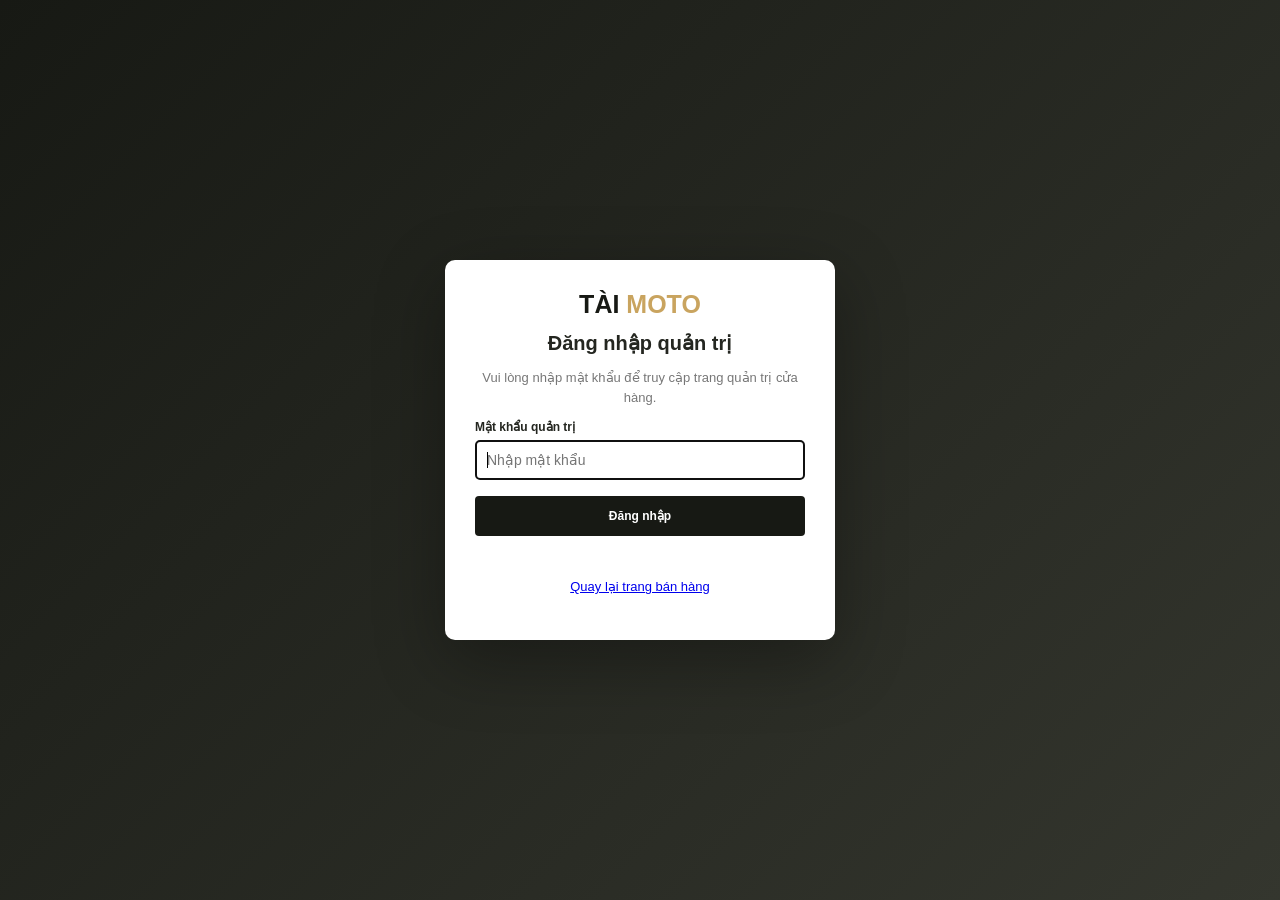
<file: adm.html>
<!doctype html><html lang="vi"><head><meta charset="utf-8"><meta http-equiv="refresh" content="0;url=admin/"><meta name="robots" content="noindex"><title>Tài Moto Admin</title></head><body><a href="admin/">Mở trang quản trị</a></body></html>
</file>
